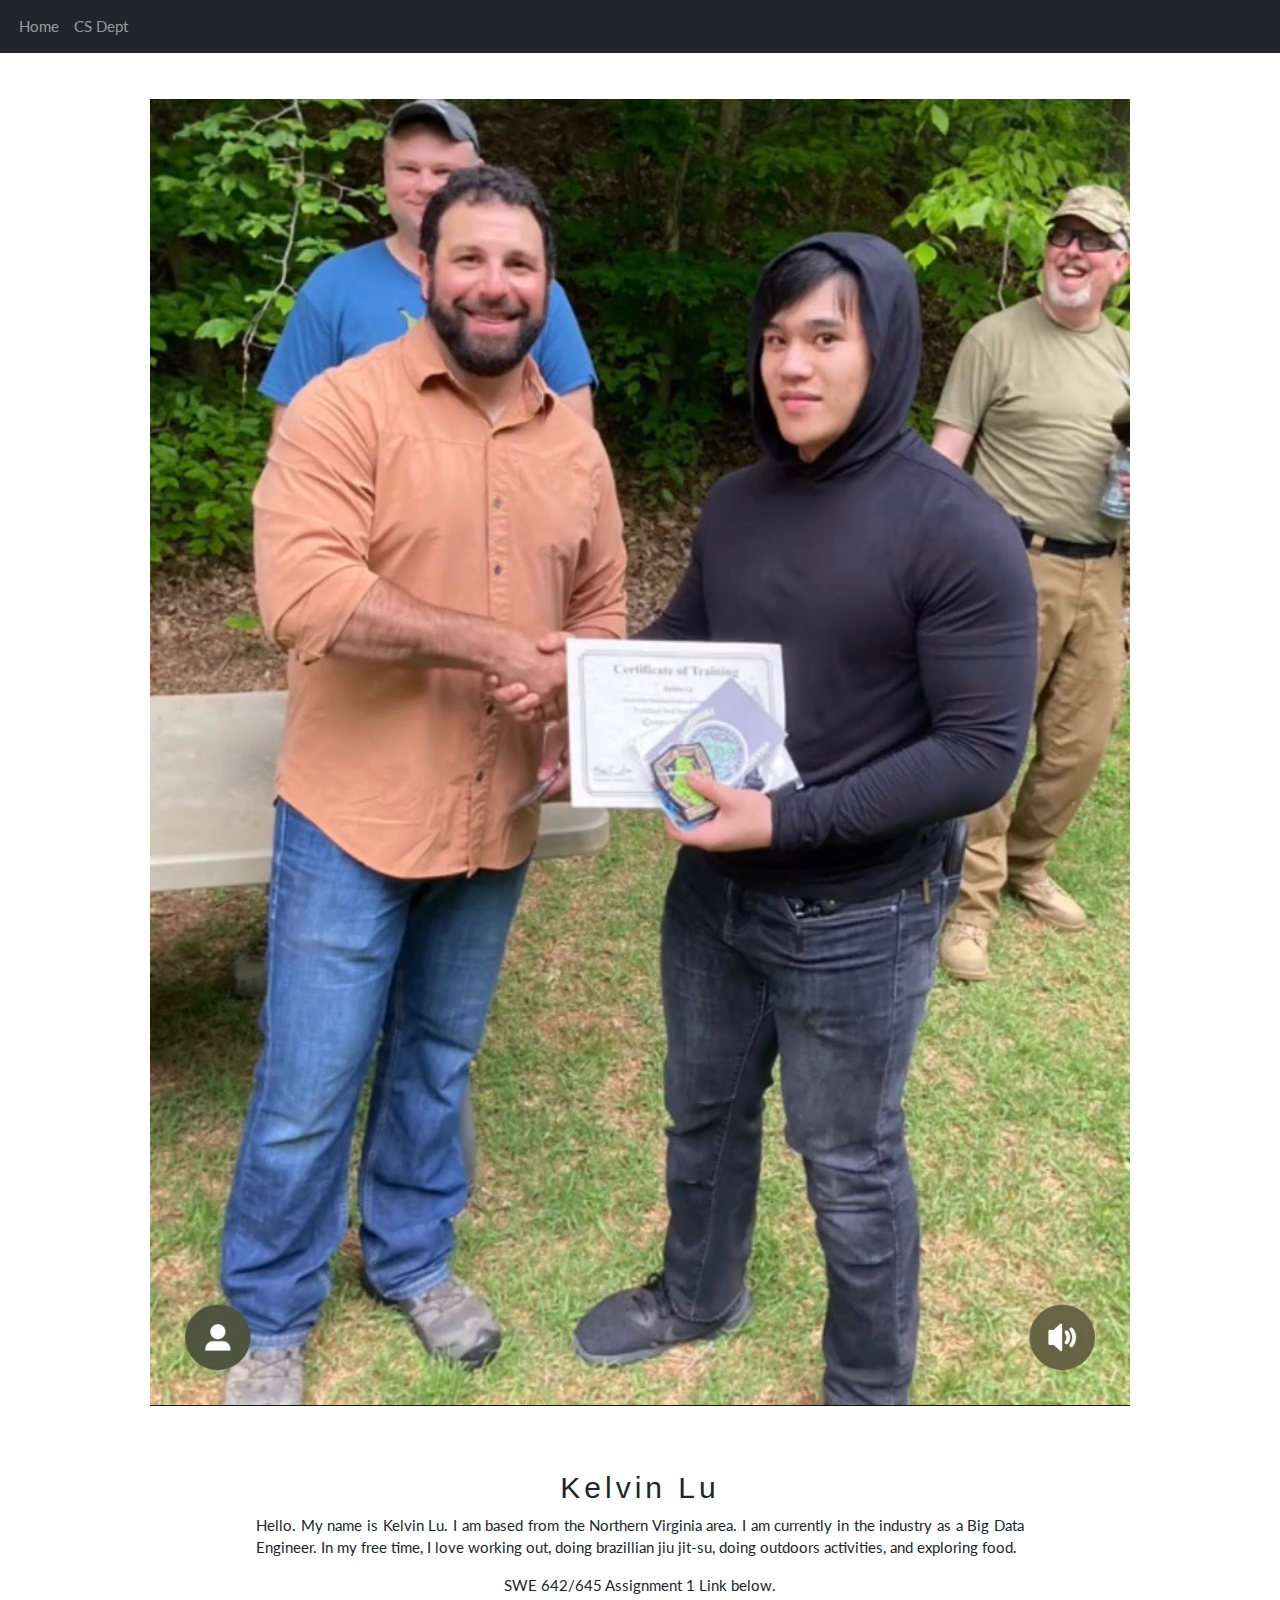
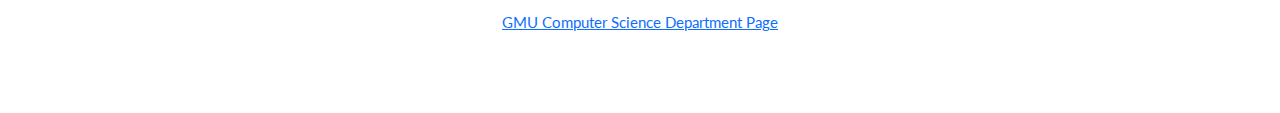
<file: index.html>
<!--  Author - Kelvin Lu -->
<!DOCTYPE html>
<html lang="en">

<head>
    <title>Kelvin Lu Webpage</title>
    <meta charset="UTF-8">
    <meta name="viewport" content="width=device-width, initial-scale=1">
    <link rel="stylesheet" href="https://www.w3schools.com/w3css/4/w3.css">
    <link rel="stylesheet" href="https://cdn.jsdelivr.net/npm/bootstrap@5.3.0-alpha3/dist/css/bootstrap.min.css" >
    <link rel="stylesheet" href="https://fonts.googleapis.com/css?family=Lato">
    <link rel="stylesheet" href="https://cdnjs.cloudflare.com/ajax/libs/font-awesome/4.7.0/css/font-awesome.min.css">
    <style>
        body {
            font-family: "Lato", sans-serif
        }

        .mySlides {
            display: none
        }
    </style>
</head>

<body>
    <!-- Navbar -->
    <nav class="navbar navbar-expand-lg navbar-dark bg-dark ">
        <h2> </h2>
        <div class="container-fluid">
            <!-- Links -->
            <ul class="navbar-nav">
                <li class="nav-item">
                    <a class="nav-link" href="./index.html"> Home </a>
                </li>
                <li class="nav-item">
                    <a class="nav-link" href="./cs_dept.html"> CS Dept </a>
                </li>
            </ul>
        </div>

    </nav>

    <!-- Slide show -->
    <div class="w3-content" style="max-width:500;margin-top:46px">
        <!-- Automatic Slideshow Images -->
        <div class="mySlides w3-display-container w3-center">
            <img src="image/outdoors.png" class="img-fluid">
            <div class="w3-display-bottommiddle w3-container w3-text-white w3-padding-32 w3-hide-small">
            </div>
        </div>
        <div class="mySlides w3-display-container w3-center">
            <img src="image/firemans.png" class="img-fluid">
            <div class="w3-display-bottommiddle w3-container w3-text-white w3-padding-32 w3-hide-small">
                <p><b>Firemans carry </b></p>
            </div>
        </div>
        <div class="mySlides w3-display-container w3-center">
            <img src="image/ushiro.png" style="width:100%">
            <div class="w3-display-bottommiddle w3-container w3-text-white w3-padding-32 w3-hide-small">
                <p><b>Ushiro Sankaku - Rear Triangle </b></p>
            </div>
        </div>

    </div>

    <!-- About Me Section -->
    <div class="w3-container w3-content w3-center w3-padding-64" style="max-width:800px" id="band">
        <h2 class="w3-wide">Kelvin Lu</h2>
        <p class="w3-justify"> Hello. My name is Kelvin Lu. I am based from the Northern Virginia area. I am
            currently in the industry as a Big Data Engineer. In my free time, I love working out, doing brazillian
            jiu jit-su, doing outdoors activities, and exploring food.
        </p>
    
    
        <p>SWE 642/645 Assignment 1 Link below. </p>
        <p>
        <p> <a href="./cs_dept.html"> GMU Computer Science Department Page </a></p>
        </p>
    </div>

    <!-- End Page Content -->
    
    <script>
        // Automatic Slideshow - change image every 4 seconds
        var myIndex = 0;
        carousel();

        function carousel() {
            var i;
            var x = document.getElementsByClassName("mySlides");
            for (i = 0; i < x.length; i++) {
                x[i].style.display = "none";
            }
            myIndex++;
            if (myIndex > x.length) { myIndex = 1 }
            x[myIndex - 1].style.display = "block";
            setTimeout(carousel, 4000);
        }

        // Used to toggle the menu on small screens when clicking on the menu button
        function myFunction() {
            var x = document.getElementById("navDemo");
            if (x.className.indexOf("w3-show") == -1) {
                x.className += " w3-show";
            } else {
                x.className = x.className.replace(" w3-show", "");
            }
        }

    </script>
</body>

</html>
</file>
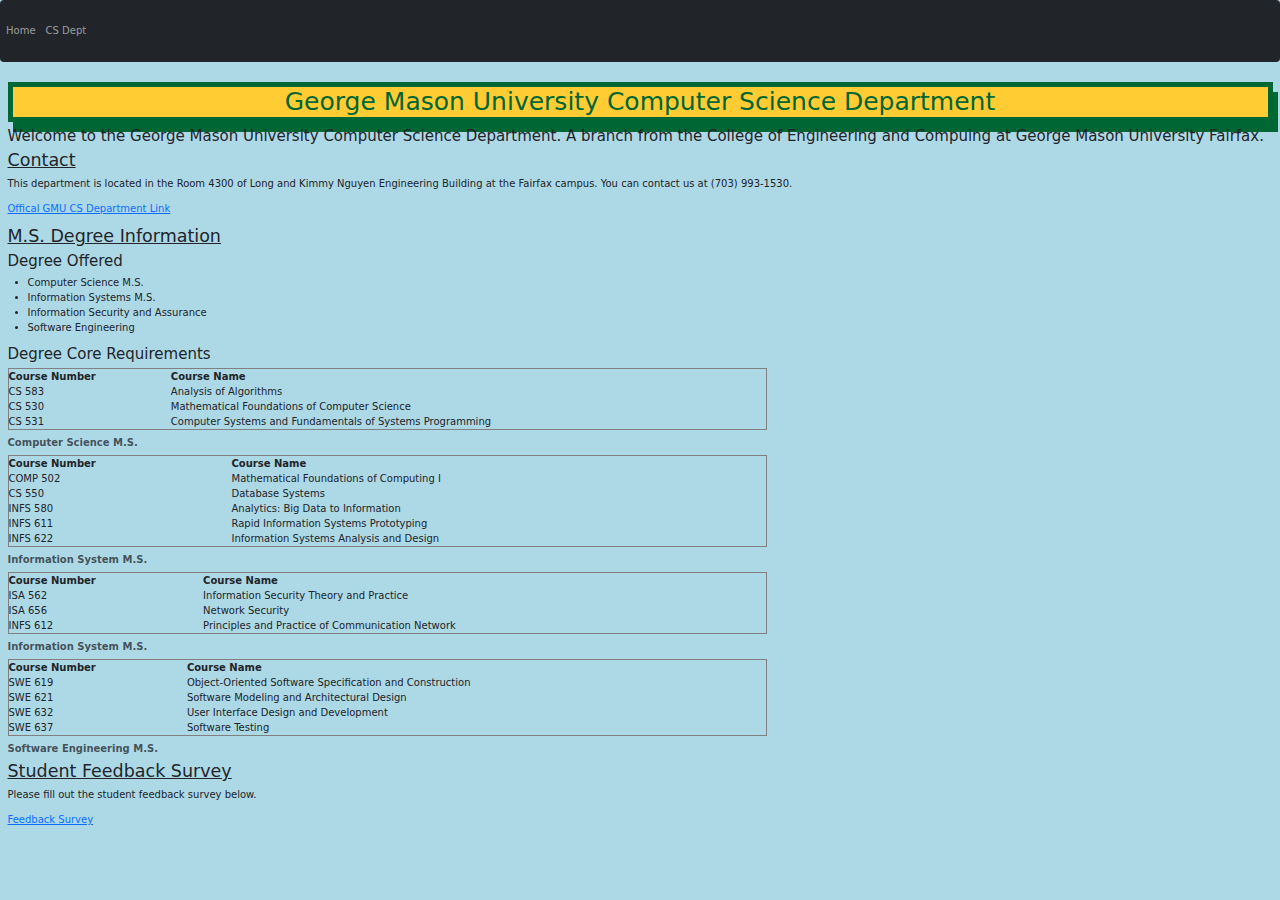
<file: cs_dept.html>
<!-- Author - Kelvin Lu  -->
<!DOCTYPE html>
<html lang="en">

<head>
    <title>GMU Computer Science Department</title>
    <meta charset="utf-8">
    <meta name="viewport" content="width=device-width, initial-scale=1">
    <link rel="stylesheet" href="https://maxcdn.bootstrapcdn.com/bootstrap/3.4.1/css/bootstrap.min.css">
    <link rel="stylesheet" href="https://cdn.jsdelivr.net/npm/bootstrap@5.3.0-alpha3/dist/css/bootstrap.min.css">
    <link rel="stylesheet" type= "text/css" href="style.css" />
    <script src="https://ajax.googleapis.com/ajax/libs/jquery/3.6.4/jquery.min.js"></script>
    <script src="https://maxcdn.bootstrapcdn.com/bootstrap/3.4.1/js/bootstrap.min.js"></script>
</head>

<body>

    <!-- Navbar -->
    <nav class="navbar navbar-expand-lg navbar-dark bg-dark ">
        <div>
            <!-- Links -->
            <ul class="navbar-nav">
                <li class="nav-item">
                    <a class="nav-link" href="./index.html"> Home </a>
                </li>
                <li class="nav-item">
                    <a class="nav-link" href="./cs_dept.html"> CS Dept </a>
                </li>
            </ul>
        </div>
    
    </nav>

    <div class="container-fluid">
        <!--Info Body-->
        <div class="info">
        <h1>George Mason University Computer Science Department </h1>
        <h4>Welcome to the George Mason University Computer Science Department. A branch from the College of Engineering
            and Compuing at George Mason University Fairfax. </h4>
        </div>

        <!--Start of Contact Body-->
        <div class="contact">
        <h3> Contact </h3>
        <p> This department is located in the Room 4300 of Long and Kimmy Nguyen Engineering Building at the Fairfax
            campus. You can contact us at (703) 993-1530. </p>

        <p> <a href="https://cs.gmu.edu/"> Offical GMU CS Department Link </a></p>
        </div>
        <!-- End of Contact Body-->

        <!-- Start List of Degrees -->
        <div class="degree_list">
        <h3> M.S. Degree Information </h3>
        <h4> Degree Offered </h4>
        <ul>
            <li> Computer Science M.S.</li>
            <li> Information Systems M.S.</li>
            <li> Information Security and Assurance </li>
            <li> Software Engineering </li>
        </ul>
        </div>
        <!-- End List of Degrees -->

        <!--Start of Degree Core Requirements-->
        <div class="degree_tables">
        <h4> Degree Core Requirements</h4>
        <h5> </h5>

        <!--Start of CS Table-->
        <table border="1" width="60%">

            <!--Table Header-->
            <caption> <Strong>Computer Science M.S.</Strong> </caption>


            <thead>
                <tr>
                    <th> Course Number</th>
                    <th> Course Name </th>
                </tr>
            </thead>

            <tbody>
                <tr>
                    <td>CS 583 </td>
                    <td>Analysis of Algorithms </td>
                </tr>
                <tr>
                    <td>CS 530 </td>
                    <td>Mathematical Foundations of Computer Science </td>
                </tr>
                <tr>
                    <td>CS 531 </td>
                    <td>Computer Systems and Fundamentals of Systems Programming </td>
                </tr>
            </tbody>
        </table>
        <!--End of CS Table-->

        <!--Start of Information System Table-->
        <table border="1" width="60%">

            <!--Table Header-->
            <caption> <Strong>Information System M.S.</Strong> </caption>


            <thead>
                <tr>
                    <th> Course Number</th>
                    <th> Course Name </th>
                </tr>
            </thead>

            <tbody>
                <tr>
                    <td>COMP 502 </td>
                    <td>Mathematical Foundations of Computing I </td>
                </tr>
                <tr>
                    <td>CS 550 </td>
                    <td>Database Systems </td>
                </tr>
                <tr>
                    <td>INFS 580 </td>
                    <td>Analytics: Big Data to Information </td>
                </tr>
                <tr>
                    <td>INFS 611 </td>
                    <td>Rapid Information Systems Prototyping </td>
                </tr>
                <tr>
                    <td>INFS 622 </td>
                    <td>Information Systems Analysis and Design </td>
                </tr>
            </tbody>
        </table>
        <!--End of Information System Table-->

        <!--Start of Information Security and Assurance Table-->
        <table border="1" width="60%">

            <!--Table Header-->
            <caption> <Strong>Information System M.S.</Strong> </caption>


            <thead>
                <tr>
                    <th> Course Number</th>
                    <th> Course Name </th>
                </tr>
            </thead>

            <tbody>
                <tr>
                    <td>ISA 562 </td>
                    <td>Information Security Theory and Practice </td>
                </tr>
                <tr>
                    <td>ISA 656 </td>
                    <td>Network Security </td>
                </tr>
                <tr>
                    <td>INFS 612 </td>
                    <td>Principles and Practice of Communication Network
                    </td>
                </tr>
            </tbody>
        </table>
        <!--End of Information Security and Assurance Table-->

        <!--Start of Software Engineering Table-->
        <table border="1" width="60%">

            <!--Table Header-->
            <caption> <Strong>Software Engineering M.S.</Strong> </caption>


            <thead>
                <tr>
                    <th> Course Number</th>
                    <th> Course Name </th>
                </tr>
            </thead>

            <tbody>
                <tr>
                    <td>SWE 619 </td>
                    <td>Object-Oriented Software Specification and Construction </td>
                </tr>
                <tr>
                    <td>SWE 621 </td>
                    <td>Software Modeling and Architectural Design </td>
                </tr>
                <tr>
                    <td>SWE 632</td>
                    <td>User Interface Design and Development</td>
                </tr>
                <tr>
                    <td>SWE 637</td>
                    <td>Software Testing</td>
                </tr>
            </tbody>
        </table>
        </div>
        <!--End of Software Engineering Table-->
        <!--End of Degree Core Requirements-->

        <!--Start of feedback survey. -->
        <div class="feedback">
        <h3> Student Feedback Survey </h3>
        <p> Please fill out the student feedback survey below. </p>
        <!-- TODO - Feedback survey link -->
        <!-- EC2 - https://ec2-3-92-221-242.compute-1.amazonaws.com/swe_klu21/survey.html -->
        <!-- S3- http://swe642klu21.edu.s3-website-us-east-1.amazonaws.com/survey.html -->
        <p> <a href="./survey.html"> Feedback Survey </a></p>
        </div>
        <!--End of Feedback Survey-->
    </div>


</body>
</file>
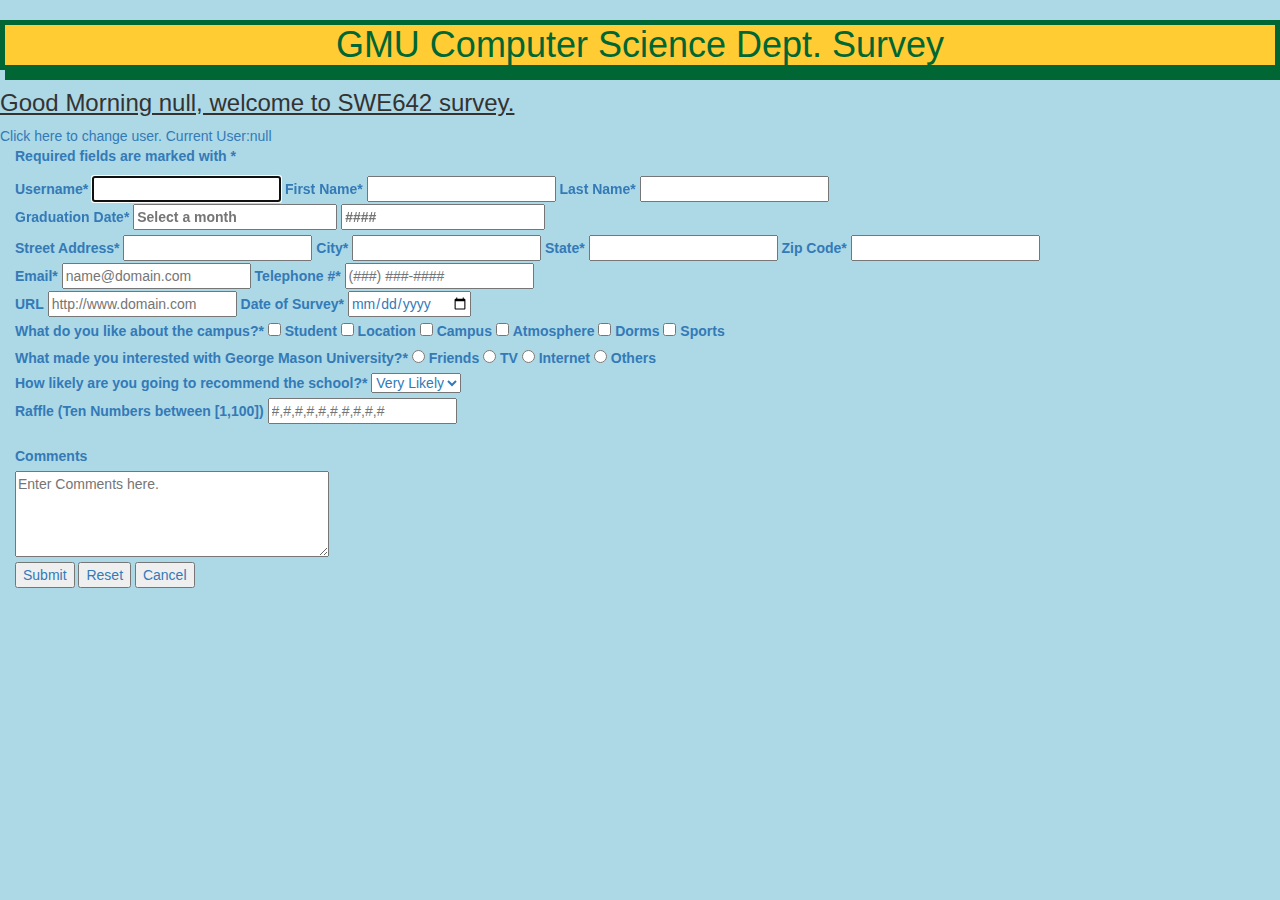
<file: survey.html>
<!DOCTYPE html>
<html lang="en">

<head>
    <title>GMU Computer Science Department</title>
    <meta charset="utf-8">
    <meta name="viewport" content="width=device-width, initial-scale=1">
    <link rel="stylesheet" href="https://maxcdn.bootstrapcdn.com/bootstrap/3.4.1/css/bootstrap.min.css">
    <script src="https://ajax.googleapis.com/ajax/libs/jquery/3.6.4/jquery.min.js"></script>
    <script src="https://maxcdn.bootstrapcdn.com/bootstrap/3.4.1/js/bootstrap.min.js"></script>
    
    <!-- Local customized scripts. -->
    <link rel="stylesheet" type="text/css" href="style.css" />
    <script src="script.js"></script>
    
    
    <!-- Title page.  -->
    <h1>GMU Computer Science Dept. Survey</h1>
    
    <!-- Load cookie handler for survey. -->
    <script>
        survey_cookie_handler();

    </script>
    <!-- END OF Greeting. -->
</head>

<body>

    <div class="container-fluid">


        <!-- Start of form. -->
        <p><strong>Required fields are marked with *</strong></p>
        <div class="degree_form">
            <form autocomplete="on">
                <!--Username-->
                <label> Username* </label>
                <input type="text" id="username" name="username" required autofocus="True" />
                <label> First Name*</label>
                <input type="text" id="first_name_input" name="first_name" required/>
                <label> Last Name*</label>
                <input type="text" id="last_name_input" name="last_name" required/>
                <label for="grad_month">Graduation Date*
                    <!-- graduation month -->
                    <input type="text" placeholder="Select a month" list="months" required />
                    <datalist id="months">
                        <option value="January">
                        <option value="February">
                        <option value="March">
                        <option value="April">
                        <option value="May">
                        <option value="June">
                        <option value="July">
                        <option value="August">
                        <option value="September">
                        <option value="October">
                        <option value="November">
                        <option value="December">

                    </datalist>

                    <!-- graduation year -->
                    <input type="text" placeholder="####" id="grad_year_input" required>
                </label>


                <!-- Address info-->
                <br />
                <label>Street Address*</label>
                <input type="text" name="streetaddress" id = "street_address_input" required />
                <label>City* </label>
                <input type="text" name="city" id="city_input" required />
                <label>State* </label>
                <input type="text" name="state" id="state_input"" required />

                <label>Zip Code* </label>
                <input type="text" name="zip_code" id="zip_input" onblur="validateZip(this.value)" required />
                <label id="validate_zip_lbl" > </label> 

                <!--Email and Telephone #-->
                <br />
                <label>Email*</label>
                <input type="email" name="email" id="email_input" placeholder="name@domain.com" required />

                <label> Telephone #*</label>
                <input type="tel" placeholder="(###) ###-####" name="telephone_num" pattern="\(\d{3}\) +\d{3}-\d{4}"
                    required />

                <!--URL and Survey Date-->
                <br />
                <label>URL</label>
                <input type="url" placeholder="http://www.domain.com">

                <label>Date of Survey*</label>
                <input type="date" required>

                <!--Likes-->
                <br />
                <label>What do you like about the campus?*</label>
                <input type=checkbox name="likes" value="student"/> <label> Student </label> 
                <input type=checkbox name="likes" value="location"/> <label> Location </label> 
                <input type=checkbox name="likes" value="campus"/> <label> Campus </label> 
                <input type=checkbox name="likes" value="atmosphere"/> <label> Atmosphere </label> 
                <input type=checkbox name="likes" value="dorms"/> <label> Dorms </label> 
                <input type=checkbox name="likes" value="sports"/> <label> Sports </label> 

                <!--Interests-->
                <br />
                <label>
                    What made you interested with George Mason University?*</label>
                <input type=radio name="interests" value="friends" required />
                <label>Friends</label>
                <input type=radio name="interests" value="tv" />
                <label>TV</label>
                <input type=radio name="interests" value="internet" />
                <label>Internet</label>
                <input type=radio name="interests" value="other" />
                <label>Others</label>

                <!--Recommendation-->
                <br />
                <label> How likely are you going to recommend the school?*</label>

                <select name="rating" required>

                    <option>Very Likely</option>
                    <option>Likely</option>
                    <option>Unlikely</option>
                </select>

                <!--Raffle-->
                <br />
                <label>Raffle (Ten Numbers between [1,100])</label>
                <input type="text" name="raffle" id="raffle_num" placeholder="#,#,#,#,#,#,#,#,#,#" onchange="raffle_handler()"/>

                <!-- Average and Max of Raffle labels. -->
                <br />
                <label id="avg_output_lbl">  </label>
                <label id="max_output_lbl">  </label>

                <!--Additional Comments-->
                <br />
                <label>Comments</label> <br />
                <textarea rows="4" cols="36" placeholder="Enter Comments here."></textarea>

                <!-- BUTTONS -->
                <!--Submit button.-->
                <br />
                <input type="submit" value="Submit" onclick="submit_form_handler()" />

                <!--ResetButton-->
                <input type="reset" />

                <!-- Cancel Button -->
                <button onclick="window.location.href='./cs_dept.html'">
                    Cancel
                </button>
            </form>
        </div>

    </div>

    <!-- Start of JS
    <script type="text/javascript">

       
    </script> -->

</body>

</html>
</file>
<file: style.css>
h1{
    color: #006633;
    background-color: #FFCC33;
    text-align: center;
    border: #006633 5px solid;
    box-shadow: 5px 10px;
    width: auto;
}

h3{
    text-decoration: underline;
}
body {
    background-color: lightblue;
}
</file>
